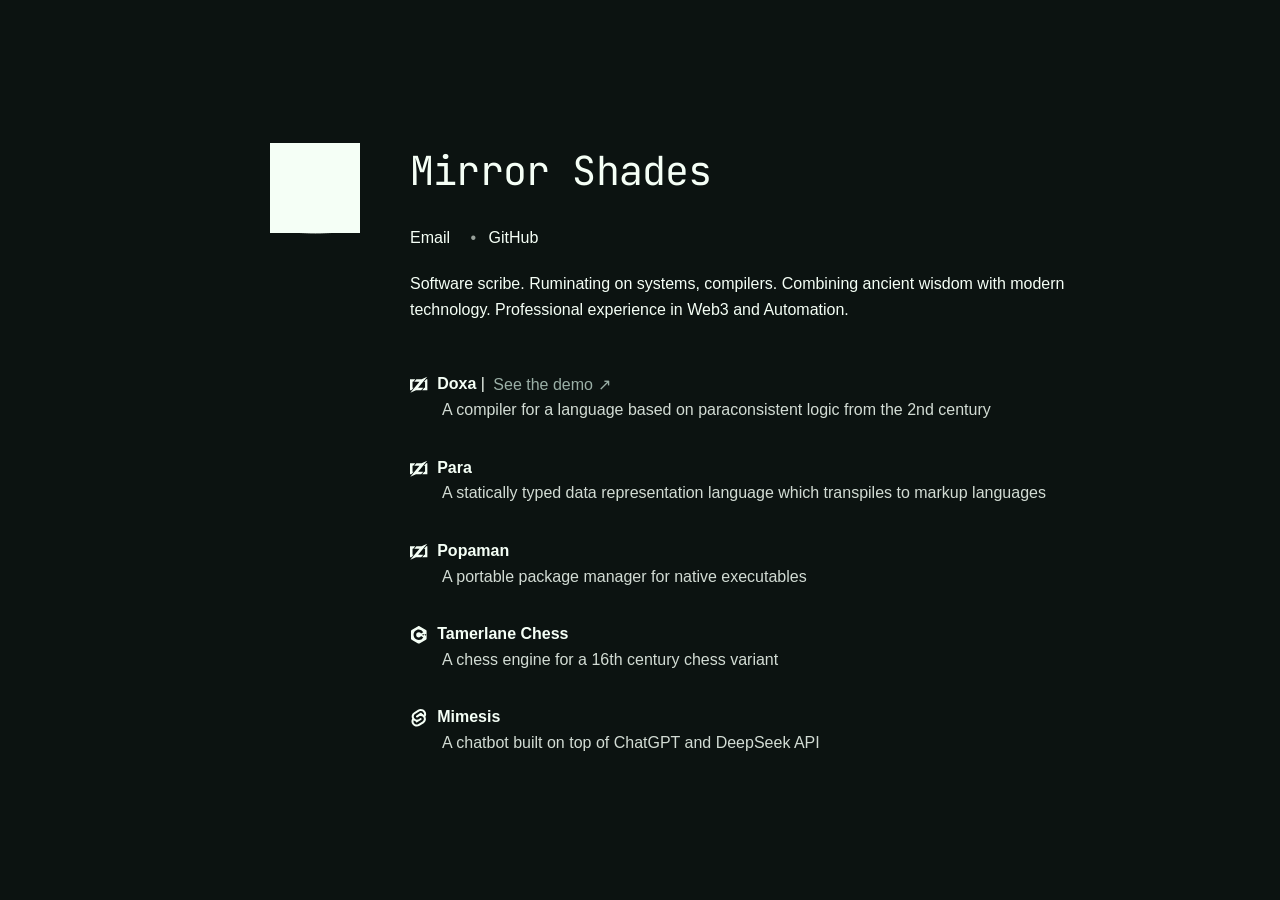
<file: index.html>
<!DOCTYPE html>
<html lang="en">
<head>
    <link rel="icon" href="./shades.png">
    <meta charset="UTF-8">
    <meta name="viewport" content="width=device-width, initial-scale=1.0">
    <meta name="description" content="Mirror Shades — software scribe. Compilers, systems, Web3 and automation.">
    <meta property="og:title" content="Mirror Shades">
    <meta property="og:description" content="Software scribe. Compilers, systems, Web3 and automation.">
    <meta property="og:type" content="website">
    <meta name="twitter:card" content="summary">
    <title>Mirror Shades</title>
    <link rel="preconnect" href="https://fonts.googleapis.com">
    <link rel="preconnect" href="https://fonts.gstatic.com" crossorigin>
    <link href="https://fonts.googleapis.com/css2?family=JetBrains+Mono:wght@400&display=swap" rel="stylesheet">
    <link rel="stylesheet" href="./styles/theme.css?v=2">
</head>
<body>
<svg width="0" height="0" style="position:absolute" aria-hidden="true" focusable="false">
    <symbol id="icon-zig" viewBox="0 0 24 24">
        <path d="m23.53 1.02-7.686 3.45h-7.06l-2.98 3.452h7.173L.47 22.98l7.681-3.607h7.065v-.002l2.978-3.45-7.148-.001 12.482-14.9zM0 4.47v14.901h1.883l2.98-3.45H3.451v-8h.942l2.824-3.45H0zm22.117 0-2.98 3.608h1.412v7.844h-.942l-2.98 3.45H24V4.47h-1.883z"/>
    </symbol>
</svg>
<main>
    <div class="dripper-container">
        <div class="dripper">
            <div class="dripper-bg">
            </div>
            <div class="drops">
            <div class="drop1"></div>
            <div class="drop2"></div>
            </div>
        </div>
        <svg xmlns="http://www.w3.org/2000/svg" version="1.1">
            <defs>
            <filter id="liquid">
                <feGaussianBlur in="SourceGraphic" stdDeviation="10" result="blur" />
                <feColorMatrix in="blur" mode="matrix" values="1 0 0 0 0  0 1 0 0 0  0 0 1 0 0  0 0 0 18 -7" result="liquid" />
            </filter>
            </defs>
        </svg>
    </div>

    <div class="content-wrapper">
        <div>
            <h1><span class="typed">Mirror Shades</span></h1>            
            <div class="contact-links">
                <a href="mailto:mirror.shaders@gmail.com" target="_blank" rel="noopener noreferrer">Email</a>
                <span class="separator">•</span>
                <a href="https://github.com/mirror-shades/" target="_blank" rel="noopener noreferrer">GitHub</a>
            </div>
            <p>Software scribe. Ruminating on systems, compilers. Combining ancient wisdom with modern technology. Professional experience in Web3 and Automation.</p>
        </div>

        <ul>
        <li>
            <p><svg class="tech-icon" aria-hidden="true" focusable="false" title="Zig"><use href="#icon-zig"/></svg><span class="project-link"><strong><a href="https://github.com/mirror-shades/doxa" target="_blank" rel="noopener noreferrer">Doxa</a></strong> | <a class="demo-link" href="https://mirror-shades.github.io/bf/" target="_blank" rel="noopener noreferrer">See the demo<span class="demo-arrow" aria-hidden="true">↗</span></a></span>
                <br>
            <span class="indent">A compiler for a language based on paraconsistent logic from the 2nd century</span></p>
        </li>
        <li>
            <p><svg class="tech-icon" aria-hidden="true" focusable="false" title="Zig"><use href="#icon-zig"/></svg><span class="project-link"><strong><a href="https://github.com/mirror-shades/para" target="_blank" rel="noopener noreferrer">Para</a></strong></span>
                <br>
            <span class="indent">A statically typed data representation language which transpiles to markup languages</span></p>
        </li>
        <li>
            <p><svg class="tech-icon" aria-hidden="true" focusable="false" title="Zig"><use href="#icon-zig"/></svg><span class="project-link"><strong><a href="https://github.com/mirror-shades/popaman" target="_blank" rel="noopener noreferrer">Popaman</a></strong></span>
                <br>
            <span class="indent">A portable package manager for native executables</span></p>
        </li>
        <li>
            <p><svg class="tech-icon" aria-hidden="true" focusable="false" viewBox="0 0 24 24" xmlns="http://www.w3.org/2000/svg" title="C++"><path d="M22.394 6c-.167-.29-.398-.543-.652-.69L12.926.22c-.509-.294-1.34-.294-1.848 0L2.26 5.31c-.508.293-.923 1.013-.923 1.6v10.18c0 .294.104.62.271.91.167.29.398.543.651.69l8.816 5.09c.508.293 1.34.293 1.848 0l8.816-5.09c.254-.147.485-.4.652-.69.167-.29.27-.616.27-.91V6.91c.003-.294-.1-.62-.268-.91zM12 19.11c-3.92 0-7.109-3.19-7.109-7.11 0-3.92 3.19-7.11 7.11-7.11a7.133 7.133 0 016.156 3.553l-3.076 1.78a3.567 3.567 0 00-3.08-1.78A3.56 3.56 0 008.444 12 3.56 3.56 0 0012 15.555a3.57 3.57 0 003.08-1.778l3.078 1.78A7.135 7.135 0 0112 19.11zm7.11-6.715h-.79v.79h-.79v-.79h-.79v-.79h.79v-.79h.79v.79h.79zm2.962 0h-.79v.79h-.79v-.79h-.79v-.79h.79v-.79h.79v.79h.79z"/></svg><span class="project-link"><strong><a href="https://github.com/mirror-shades/tamerlane-chess" target="_blank" rel="noopener noreferrer">Tamerlane Chess</a></strong></span>
                <br>
            <span class="indent">A chess engine for a 16th century chess variant</span></p>
        </li>
        <li>
            <p><svg class="tech-icon" aria-hidden="true" focusable="false" viewBox="0 0 24 24" xmlns="http://www.w3.org/2000/svg" title="Svelte"><path d="M10.354 21.125a4.44 4.44 0 0 1-4.765-1.767 4.109 4.109 0 0 1-.703-3.107 3.898 3.898 0 0 1 .134-.522l.105-.321.287.21a7.21 7.21 0 0 0 2.186 1.092l.208.063-.02.208a1.253 1.253 0 0 0 .226.83 1.337 1.337 0 0 0 1.435.533 1.231 1.231 0 0 0 .343-.15l5.59-3.562a1.164 1.164 0 0 0 .524-.778 1.242 1.242 0 0 0-.211-.937 1.338 1.338 0 0 0-1.435-.533 1.23 1.23 0 0 0-.343.15l-2.133 1.36a4.078 4.078 0 0 1-1.135.499 4.44 4.44 0 0 1-4.765-1.766 4.108 4.108 0 0 1-.702-3.108 3.855 3.855 0 0 1 1.742-2.582l5.589-3.563a4.072 4.072 0 0 1 1.135-.499 4.44 4.44 0 0 1 4.765 1.767 4.109 4.109 0 0 1 .703 3.107 3.943 3.943 0 0 1-.134 .522l-.105-.321-.286-.21a7.204 7.204 0 0 0-2.187-1.093l-.208-.063.02-.207a1.255 1.255 0 0 0-.226-.831 1.337 1.337 0 0 0-1.435-.532 1.231 1.231 0 0 0-.343.15L8.62 9.368a1.162 1.162 0 0 0-.524.778 1.24 1.24 0 0 0 .211.937 1.338 1.338 0 0 0 1.435.533 1.235 1.235 0 0 0 .344-.151l2.132-1.36a4.067 4.067 0 0 1 1.135-.498 4.44 4.44 0 0 1 4.765 1.766 4.108 4.108 0 0 1 .702 3.108 3.857 3.857 0 0 1-1.742 2.583l-5.589 3.562a4.072 4.072 0 0 1-1.135.499m10.358-17.95C18.484-.015 14.082-.96 10.9 1.068L5.31 4.63a6.412 6.412 0 0 0-2.896 4.295 6.753 6.753 0 0 0 .666 4.336 6.43 6.43 0 0 0-.96 2.396 6.833 6.833 0 0 0 1.168 5.167c2.229 3.19 6.63 4.135 9.812 2.108l5.59-3.562a6.41 6.41 0 0 0 2.896-4.295 6.756 6.756 0 0 0-.665-4.336 6.429 6.429 0 0 0 .958-2.396 6.831 6.831 0 0 0-1.167-5.168Z"/></svg><span class="project-link"><strong><a href="https://mimesis.dev" target="_blank" rel="noopener noreferrer">Mimesis</a></strong></span>
                <br>
            <span class="indent">A chatbot built on top of ChatGPT and DeepSeek API</span></p>
        </li>
        </ul>
    </div>
</main>

<style>
    body {
        margin: 0;
        padding: 0;
        background-color: var(--bg);
    }

    main {
        display: flex;
        justify-content: center;
        align-items: center;
        min-height: 100vh;
        width: 100%;
        background-color: var(--bg);
        margin: 0;
        padding: 2rem 1.5rem;
        box-sizing: border-box;
    }

    .content-wrapper {
        display: flex;
        flex-direction: column;
        max-width: 700px;
        width: 100%;
    }

    .content-wrapper > div:first-child {
        text-align: left;
        margin-bottom: 3rem;
    }

    h1 {
        color: var(--ink);
        font-size: var(--title-size, 2.5rem);
        font-weight: 400;
        text-align: left;
        font-family: var(--font-mono);
        margin: 0 0 1rem 0;
        letter-spacing: -0.02em;
        white-space: nowrap;
        display: inline-block;
        position: relative;
    }

    .typed {
        display: inline-block;
        -webkit-clip-path: inset(0 100% 0 0);
        clip-path: inset(0 100% 0 0);
        animation: typing 1s steps(13, end) forwards;
    }

    h1::after {
        content: '';
        position: absolute;
        top: 0;
        bottom: 0;
        left: 0;
        border-right: 2px solid var(--ink);
        animation: caret 1s steps(13, end) forwards, blink-caret 1.5s step-end 3.5 1.1s forwards;
    }

    ul {
        align-self: center;
        width: 100%;
        padding: 0;
        margin: 0;
    }
    
    p {
        color: var(--ink);
        font-size: 1rem;
        font-weight: 400;
        font-family: var(--font-sans);
        line-height: 1.6;
        margin: 0;
    }
    
    li {
        list-style: none;
        padding: 0;
        margin: 0 0 2rem 0;
    }

    li:last-child {
        margin-bottom: 0;
    }

    .indent {
        display: inline-block;
        padding-left: 2rem;
        opacity: 0.85;
    }

    .tech-icon {
        width: 1.1em;
        height: 1.1em;
        vertical-align: middle;
        margin-right: 0.6em;
        fill: var(--ink);
        transition: transform 0.2s ease, fill 0.2s ease;
    }

    p:has(.project-link:hover) .tech-icon[title="Zig"] {
        fill: #f7a41d;
    }

    p:has(.project-link:hover) .tech-icon[title="C++"] {
        fill: #659ad2;
    }

    p:has(.project-link:hover) .tech-icon[title="Svelte"] {
        fill: #ff3e00;
    }

    a {
        color: var(--ink);
        text-decoration: none;
        position: relative;
        transition: opacity 0.3s ease;
    }

    a::after {
        content: '';
        position: absolute;
        bottom: -2px;
        left: 0;
        width: 0;
        height: 2px;
        background-color: var(--ink);
        transition: width 0.3s ease;
    }

    a:hover {
        opacity: 0.9;
    }

    a:hover::after {
        width: 100%;
    }

    .demo-link {
        display: inline-flex;
        align-items: center;
        gap: 0.3em;
        vertical-align: middle;
        margin-left: 0.25em;
        color: var(--muted);
        transition: color 0.25s ease;
    }

    .demo-link::after {
        content: none;
    }

    .demo-link:hover {
        opacity: 1;
        color: var(--ink);
    }

    .demo-arrow {
        display: inline-block;
    }

    @keyframes typing {
        to { clip-path: inset(0 0 0 0); }
    }

    @keyframes caret {
        to { left: 100%; }
    }

    @keyframes blink-caret {
        0%, 60% { border-color: var(--ink); }
        30%, 100% { border-color: transparent; }
    }

    p:has(.project-link:hover) .tech-icon {
        transform: scale(1.1);
    }

    a:focus {
        outline: 2px solid var(--ink);
        outline-offset: 2px;
    }

    .contact-links {
        margin: 1rem 0 1.5rem;
    }

    .contact-links a {
        margin-right: 0.5rem;
    }

    .separator {
        color: var(--ink);
        opacity: 0.6;
        margin: 0 0.5rem;
    }

    
.dripper-container {
  width: 240px;
  flex-shrink: 0;
}

.dripper {
  left: 100px;
  top: -140px;
  transform: translateY(-50%);
}

@media (max-width: 768px) {
    main {
        padding: 1rem;
        align-items: flex-start;
        min-height: auto;
    }

    .content-wrapper {
        max-width: 100%;
        margin-top: 2rem;
    }

    .content-wrapper > div:first-child {
        margin-bottom: 2rem;
    }

    h1 {
        text-align: left;
        white-space: normal;
    }

    .typed {
        -webkit-clip-path: none;
        clip-path: none;
        animation: none;
    }

    h1::after {
        display: none;
    }

    .dripper-container {
        display: none;
    }

    ul {
        align-self: stretch;
    }

    li {
        margin-bottom: 1.5rem;
    }

    p {
        font-size: 0.9rem;
    }

    .indent {
        padding-left: 1.5rem;
        display: block;
        margin-top: 0.5rem;
    }

    .tech-icon {
        width: 1.2em;
        height: 1.2em;
        margin-right: 0.5em;
    }
}

@media (max-width: 480px) {
    main {
        padding: 0.5rem;
    }

    p {
        font-size: 0.85rem;
    }

    .indent {
        padding-left: 1rem;
    }

    li {
        margin-bottom: 1.25rem;
    }
}

@media (prefers-reduced-motion: reduce) {
    h1 {
        white-space: normal;
    }

    .typed {
        -webkit-clip-path: none;
        clip-path: none;
    }

    h1::after {
        display: none;
    }
}
</style>
</body>
</html>
</file>
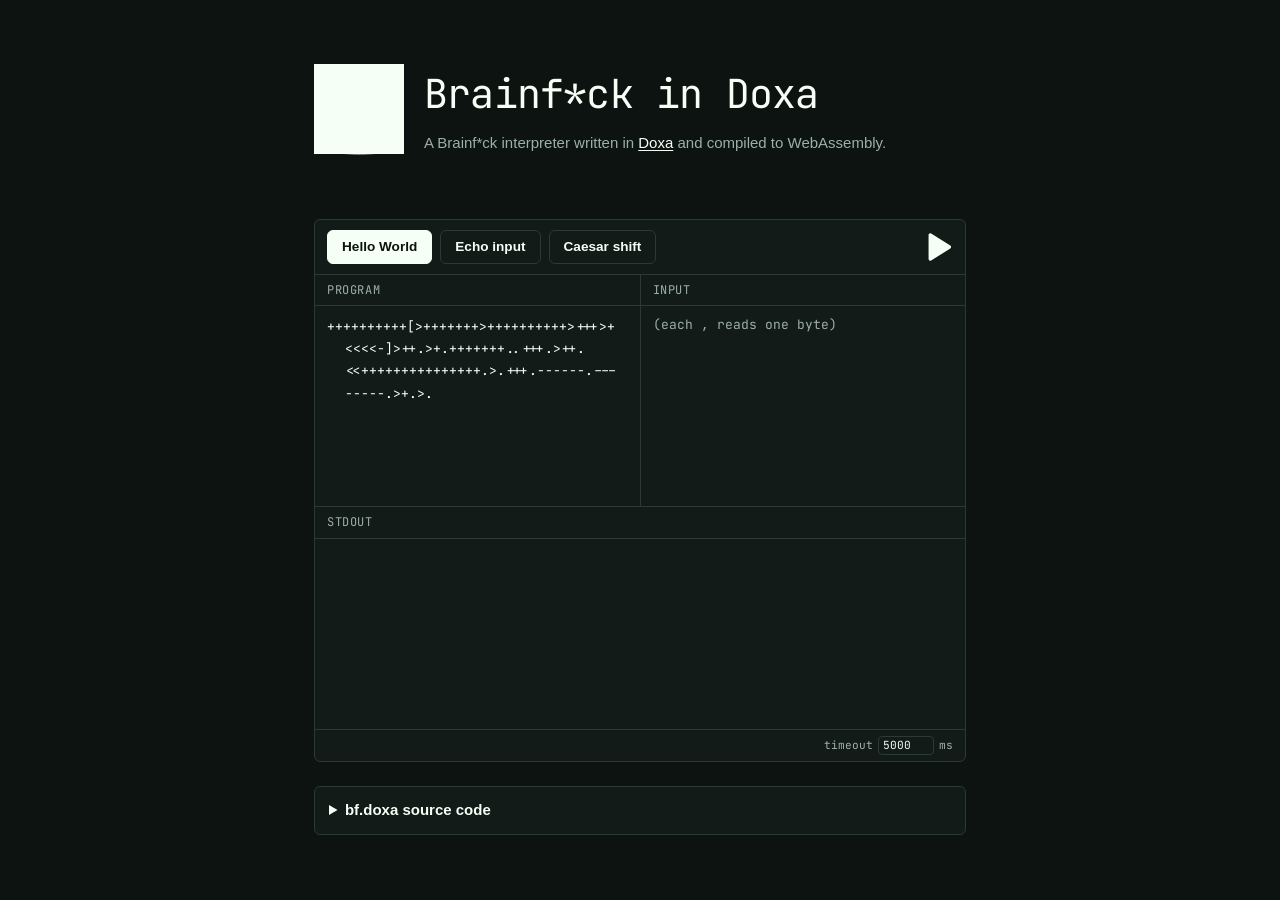
<file: bf/index.html>
<!doctype html>
<html lang="en">
<head>
	<meta charset="utf-8">
	<meta name="viewport" content="width=device-width, initial-scale=1">
	<link rel="icon" href="../shades.png">
	<title>Doxa - Brainf*ck</title>
	<link rel="preconnect" href="https://fonts.googleapis.com">
	<link rel="preconnect" href="https://fonts.gstatic.com" crossorigin>
	<link href="https://fonts.googleapis.com/css2?family=JetBrains+Mono:wght@400&display=swap" rel="stylesheet">
	<link rel="stylesheet" href="../styles/theme.css?v=2">
	<style>
		* { box-sizing: border-box; }
		body { font-size: 15px; line-height: 1.5; }
		main {
			max-width: 700px;
			margin: 0 auto;
			padding: 4rem 1.5rem 4rem;
		}
		.intro {
			display: flex;
			align-items: center;
			gap: 1.25rem;
			margin-bottom: 64px;
		}
		.intro-text { min-width: 0; }
		header h1 {
			margin: 0 0 0.5rem;
			min-width: 0;
			font-size: var(--title-size, 2.5rem);
			font-weight: 400;
			font-family: var(--font-mono);
			letter-spacing: -0.02em;
		}
		header p { margin: 0; color: var(--muted); }
		header p a {
			color: var(--accent);
			text-decoration: underline;
			text-underline-offset: 2px;
			transition: opacity 0.3s ease;
		}
		header p a:hover { opacity: 0.9; }
		.ide {
			border: 1px solid var(--line);
			border-radius: 6px;
			overflow: hidden;
			background: var(--panel);
		}
		.ide-toolbar {
			display: flex;
			align-items: center;
			justify-content: space-between;
			flex-wrap: wrap;
			gap: 12px 16px;
			padding: 10px 12px;
			border-bottom: 1px solid var(--line);
		}
		.samples {
			display: flex;
			flex-wrap: wrap;
			gap: 8px;
			margin: 0;
		}
		.samples button {
			padding: 6px 14px;
			font-size: 0.85rem;
			background: var(--panel);
			color: var(--ink);
			border: 1px solid var(--line);
		}
		.samples button:not(:disabled):hover { background: #1b2622; }
		.samples button[aria-pressed="true"] {
			background: var(--accent);
			border-color: var(--accent);
			color: var(--accent-ink);
		}
		.controls {
			display: flex;
			align-items: center;
			gap: 16px;
			flex-wrap: wrap;
			margin: 0;
		}
		.controls label { margin: 0; font-weight: 400; }
		#run {
			display: inline-flex;
			align-items: center;
			justify-content: center;
			padding: 0;
			background: transparent;
			border-radius: 0;
			flex: 0 0 auto;
		}
		#run svg { width: 34px; height: 34px; fill: var(--accent); }
		#run:not(:disabled):hover { background: transparent; }
		#run:not(:disabled):hover svg { fill: #d8e6dc; }
		#run:not(:disabled):active { transform: none; }
		button {
			font: inherit;
			font-weight: 600;
			padding: 9px 22px;
			border: 0;
			border-radius: 6px;
			background: var(--accent);
			color: var(--accent-ink);
			cursor: pointer;
			transition: background-color 0.15s ease, transform 0.15s ease;
		}
		button:not(:disabled):hover { background: #d8e6dc; }
		button:not(:disabled):active { transform: translateY(1px); }
		button:disabled { opacity: 0.55; cursor: default; }
		.ide-panes {
			display: grid;
			grid-template-columns: 1fr 1fr;
			gap: 1px;
			background: var(--line);
		}
		.pane {
			display: flex;
			flex-direction: column;
			min-height: 0;
			background: var(--panel);
			transition: background-color 0.15s ease;
		}
		.pane:focus-within { background: #141f1b; }
		.pane.output { grid-column: 1 / -1; }
		.pane-title {
			display: block;
			margin: 0;
			padding: 8px 12px;
			border-bottom: 1px solid var(--line);
			font: 400 0.75rem/1.2 var(--font-mono);
			text-transform: uppercase;
			letter-spacing: 0.05em;
			color: var(--muted);
		}
		.hint { font-weight: 400; text-transform: none; letter-spacing: 0; }
		textarea, pre {
			width: 100%;
			font: 13px/1.45 var(--font-mono);
			border: 0;
			border-radius: 0;
			background: transparent;
			color: var(--ink);
			padding: 10px 12px;
			margin: 0;
		}
		::placeholder { color: var(--muted); }
		textarea { resize: none; overflow: auto; }
		.pane textarea { height: 200px; }
		#source {
			white-space: pre-wrap;
			overflow-wrap: break-word;
			line-height: 1.7;
			padding-left: 30px;
			padding-right: 16px;
			text-indent: -18px;
		}
		pre {
			white-space: pre-wrap;
			overflow-wrap: anywhere;
			overflow: auto;
		}
		details.source-panel pre {
			white-space: pre;
			overflow-wrap: normal;
			tab-size: 4;
		}
		#stdout { height: 190px; }
		#stderr-wrap { border-top: 1px solid var(--line); }
		#stderr { height: 140px; }
		.error-box {
			margin: 0;
			padding: 10px 12px;
			border-bottom: 1px solid var(--line);
			border-left: 4px solid var(--error);
			background: rgba(255, 107, 107, 0.08);
			color: var(--error);
			font: 13px/1.45 var(--font-mono);
			white-space: pre-wrap;
			overflow-wrap: anywhere;
		}
		.ide-footer {
			display: flex;
			align-items: center;
			justify-content: space-between;
			gap: 12px;
			padding: 6px 12px;
			border-top: 1px solid var(--line);
		}
		#status {
			min-width: 0;
			flex: 1 1 auto;
			font: 400 0.75rem/1.2 var(--font-mono);
			color: var(--muted);
			white-space: nowrap;
			overflow: hidden;
			text-overflow: ellipsis;
		}
		#status.ok { color: var(--ok); }
		#status.error { color: var(--error); }
		.timeout {
			display: inline-flex;
			align-items: center;
			gap: 5px;
			flex: 0 0 auto;
			font: 400 0.7rem/1.2 var(--font-mono);
			color: var(--muted);
			white-space: nowrap;
		}
		.timeout input[type="number"] {
			width: 56px;
			font: inherit;
			padding: 2px 4px;
			border: 1px solid var(--line);
			border-radius: 4px;
			background: var(--panel);
			color: var(--ink);
		}
		input[type="number"] {
			width: 84px;
			font: inherit;
			padding: 6px;
			border: 1px solid var(--line);
			border-radius: 6px;
			background: var(--panel);
			color: var(--ink);
		}
		@media (max-width: 720px) {
			main { padding: 2rem 1.25rem 3rem; }
			.ide-panes { grid-template-columns: 1fr; }
			.pane textarea { height: 150px; }
			#programInput { height: 88px; }
			#stdout { height: 150px; }
			.ide-toolbar { gap: 10px; }
			.controls { gap: 12px; }
			.controls > button { flex: 1 1 auto; }
			input[type="number"] { width: 72px; }
		}
		details.source-panel {
			margin-top: 24px;
			border: 1px solid var(--line);
			border-radius: 6px;
			background: var(--panel);
			padding: 12px 14px;
		}
		details.source-panel summary { cursor: pointer; font-weight: 600; }
		details.source-panel p { color: var(--muted); margin: 10px 0; }
		details.source-panel p code {
			font: 0.85em/1.4 var(--font-mono);
			background: var(--bg);
			border: 1px solid var(--line);
			border-radius: 4px;
			padding: 0.12em 0.4em;
			color: var(--ok);
			overflow-wrap: anywhere;
		}
		details.source-panel pre {
			margin: 12px 0 0;
			background: #0a100e;
			color: var(--ink);
			border: 1px solid var(--line);
			border-radius: 6px;
			box-shadow: inset 0 1px 0 rgba(245, 255, 246, 0.03);
		}
		details.source-panel pre code { color: inherit; }
		.sr-only {
			position: absolute;
			width: 1px;
			height: 1px;
			padding: 0;
			margin: -1px;
			overflow: hidden;
			clip: rect(0, 0, 0, 0);
			white-space: nowrap;
			border: 0;
		}
		.back {
			--drip-distance: -48px;
			display: inline-block;
			flex-shrink: 0;
			position: relative;
			width: 90px;
			height: 90px;
			margin: 0;
			text-decoration: none;
			outline-offset: 6px;
			transition: transform 0.2s ease;
		}
		.back:hover { transform: scale(1.06); }
		.back:focus-visible { outline: 2px solid var(--ink); }
		.back .dripper { position: absolute; inset: 0; }
	</style>
</head>
<body>
	<main>
		<svg width="0" height="0" style="position:absolute" aria-hidden="true" focusable="false">
			<defs>
				<filter id="liquid">
					<feGaussianBlur in="SourceGraphic" stdDeviation="10" result="blur" />
					<feColorMatrix in="blur" mode="matrix" values="1 0 0 0 0  0 1 0 0 0  0 0 1 0 0  0 0 0 18 -7" result="liquid" />
				</filter>
			</defs>
		</svg>
		<header class="intro">
			<a class="back" href="../" aria-label="Back to Mirror Shades">
				<span class="dripper">
					<span class="dripper-bg"></span>
					<span class="drops">
						<span class="drop1"></span>
						<span class="drop2"></span>
					</span>
				</span>
				<span class="sr-only">Back to Mirror Shades</span>
			</a>
			<div class="intro-text">
				<h1>Brainf*ck in Doxa</h1>
				<p>
					A Brainf*ck interpreter written in <a href="https://github.com/mirror-shades/doxa">Doxa</a> and compiled to WebAssembly.
				</p>
			</div>
		</header>

		<div class="ide">
			<div class="ide-toolbar">
				<div class="samples" role="group" aria-label="Sample programs">
					<button type="button" data-sample="hello" aria-pressed="true">Hello World</button>
					<button type="button" data-sample="echo" aria-pressed="false">Echo input</button>
					<button type="button" data-sample="shift" aria-pressed="false">Caesar shift</button>
				</div>
				<div class="controls">
					<button id="run" type="button" aria-label="Run program">
						<svg viewBox="0 0 16 16" aria-hidden="true" focusable="false"><path d="M4.5 2.3v11.4a.8.8 0 0 0 1.22.68l9-5.7a.8.8 0 0 0 0-1.36l-9-5.7A.8.8 0 0 0 4.5 2.3z"/></svg>
					</button>
				</div>
			</div>

			<div id="error" class="error-box" role="alert" hidden></div>

			<div class="ide-panes">
				<section class="pane">
					<label class="pane-title" for="source">Program</label>
					<textarea id="source" spellcheck="false">++++++++++[>+++++++>++++++++++>+++>+<<<<-]>++.>+.+++++++..+++.>++.<<+++++++++++++++.>.+++.------.--------.>+.>.</textarea>
				</section>
				<section class="pane">
					<label class="pane-title" for="programInput">Input</label>
					<textarea id="programInput" spellcheck="false" placeholder="(each , reads one byte)"></textarea>
				</section>
				<section class="pane output">
					<h2 class="pane-title">stdout</h2>
					<pre id="stdout"></pre>
					<div id="stderr-wrap" hidden>
						<h2 class="pane-title">stderr</h2>
						<pre id="stderr"></pre>
					</div>
				</section>
			</div>

			<div class="ide-footer">
				<div id="status" role="status" aria-live="polite"></div>
				<label class="timeout" for="timeout">timeout <input id="timeout" type="number" min="50" step="50" value="5000"> ms</label>
			</div>
		</div>

		<details class="source-panel">
			<summary>bf.doxa source code</summary>
			<p>Compiled with
				<code>doxa compile --arch=wasm32 --os=wasi --opt-mode=small</code> using Doxa 0.4.0</p>
			<pre><code id="doxaSource"></code></pre>
		</details>
	</main>

	<script type="text/plain" id="bfDoxaSource">
module std from @std()

# a brainf*ck interpreter implemented in doxa
# mirror-shades

function getInput() returns byte {
    const value is std.io.inputByte() as byte else {
        # end of input: report NUL so `,` can terminate a read loop
        return 0x00
    }
    return value
}

function findClosingBracket(scan :: string, open :: int) returns int {
    var depth :: int
    var cursor :: int is open
    while cursor < @length(scan) do cursor += 1 {
        if scan[cursor] == "[" then depth += 1
        if scan[cursor] == "]" then {
            depth -= 1
            if depth == 0 then return cursor
        }
    }
    return open
}

function startLoop(scan :: string, tape :: byte[], tp :: int, ^loopSpot :: int[], ^loops :: int, ^ip :: int) {
    if tape[tp] == 0 then {
        ip is findClosingBracket(scan, ip)
        return
    }
    if loops > 0 then {
        if loopSpot[loops - 1] == ip then return
    }
    if @length(loopSpot) == loops then {
        @push(loopSpot, ip)
    } else {
        loopSpot[loops] is ip
    }
    loops += 1
}

function endLoop(loopSpot :: int[], ^loops :: int, ^ip :: int, tape :: byte[], tp :: int) {
    if loops >= 0 then {
        if tape[tp] == 0 then {
            loops -= 1
        } else {
            const loopPointer is loops - 1
            ip is loopSpot[loopPointer]
            # cancels the ip += 1 from the main loop
            ip -= 1
        }
    }
}

function checkClosingBracket(scan :: string) returns tetra {
    var pointer :: int
    var openBrackets :: int
    while pointer < @length(scan) do pointer += 1 {
        if scan[pointer] == "[" then openBrackets += 1
        if scan[pointer] == "]" then openBrackets -= 1
        if openBrackets < 0 then return false
    }
    return(openBrackets == 0)
}

function interpret(scan :: string) returns byte[] {
    const tapeSize is 30000
    var tape :: byte[tapeSize]
    var loops :: int
    var loopSpot :: int[]
    var tp :: int
    var ip :: int
    var output :: byte[]

    const scanLength is @length(scan)

    var closedBrackets :: tetra is checkClosingBracket(scan)
    @assert(closedBrackets, "Unmatched brackets")

    while(ip < scanLength) do ip += 1 {
        match scan[ip] {
            ">" then tp += 1,
            "<" then tp -= 1,
            "+" then tape[tp] += 0x01,
            "-" then tape[tp] -= 0x01,
            "." then @push(output, tape[tp]),
            "," then tape[tp] is getInput(),
            "[" then startLoop(scan, tape, tp, ^loopSpot, ^loops, ^ip),
            "]" then endLoop(loopSpot, ^loops, ^ip, tape, tp),
            else @print("Unrecognized Token: {scan[ip]}\n"),
        }
    }

    return output
}

public entry function main() {
    const argc is std.process.argc() as int else 0
    if argc < 2 then @panic("usage: bf <source>")

    const source is std.process.argv(1) as string else {
        @panic("bad argv")
        return
    }

    const output is interpret(source)
    @print(@pack(output))
}
	</script>
	<script src="bf.js"></script>
</body>
</html>
</file>
<file: styles/theme.css>
:root {
	color-scheme: dark;
	--bg: #0c1311;
	--panel: #121b18;
	--ink: #f5fff6;
	--muted: #9bb0a7;
	--line: #2a3a34;
	--accent: #f5fff6;
	--accent-ink: #0c1311;
	--error: #ff6b6b;
	--ok: #7ee0a1;
	--font-sans: -apple-system, BlinkMacSystemFont, "Segoe UI", "Roboto", sans-serif;
	--font-mono: "JetBrains Mono", "Cascadia Mono", Consolas, monospace;
	--title-size: 2.5rem;
}

@media (max-width: 768px) {
	:root { --title-size: 2rem; }
}

@media (max-width: 480px) {
	:root { --title-size: 1.75rem; }
}

body {
	margin: 0;
	background-color: var(--bg);
	color: var(--ink);
	font-family: var(--font-sans);
}

/* Dripper: a liquid-filled cube with a falling drop. */
.dripper {
	width: 90px;
	height: 90px;
	position: relative;
}

.dripper-bg {
	position: absolute;
	inset: 0;
	background: var(--bg) url('../wave.png') repeat-x 0 100px/150px 300px;
	z-index: 2;
	animation: wave 1.7s ease-out forwards;
}

.drops {
	position: absolute;
	inset: 0;
	z-index: 1;
	opacity: 0;
	-webkit-filter: url('#liquid');
	filter: url('#liquid');
	animation: fade-in 0.3s linear 4s forwards;
}

.drop1,
.drop2 {
	position: absolute;
	left: 0;
	right: 0;
	bottom: 0;
	margin: auto;
	background-color: var(--ink);
}

.drop1 {
	width: 90px;
	height: 16px;
	bottom: 2px;
	border-radius: 0;
}

.drop2 {
	width: 21px;
	height: 24px;
	border-radius: 50%;
	animation: drop 1.5s cubic-bezier(1, 0.19, 0.66, 0.12) 8s infinite;
}

@keyframes fade-in {
	0% { opacity: 0; }
	100% { opacity: 1; }
}

@keyframes drop {
	0% { bottom: 0; opacity: 1; }
	80% { opacity: 1; }
	100% { opacity: 1; bottom: var(--drip-distance, -200px); }
}

@keyframes wave {
	0% { background-position: 0 160px; background-size: 170px 300px; }
	100% { background-position: 500px -18px; background-size: 250px 150px; }
}

@media (prefers-reduced-motion: reduce) {
	*,
	*::before,
	*::after {
		animation-duration: 0.001ms !important;
		animation-iteration-count: 1 !important;
		transition-duration: 0.001ms !important;
	}
	.drops { opacity: 1; }
	.drop2 { display: none; }
}
</file>
